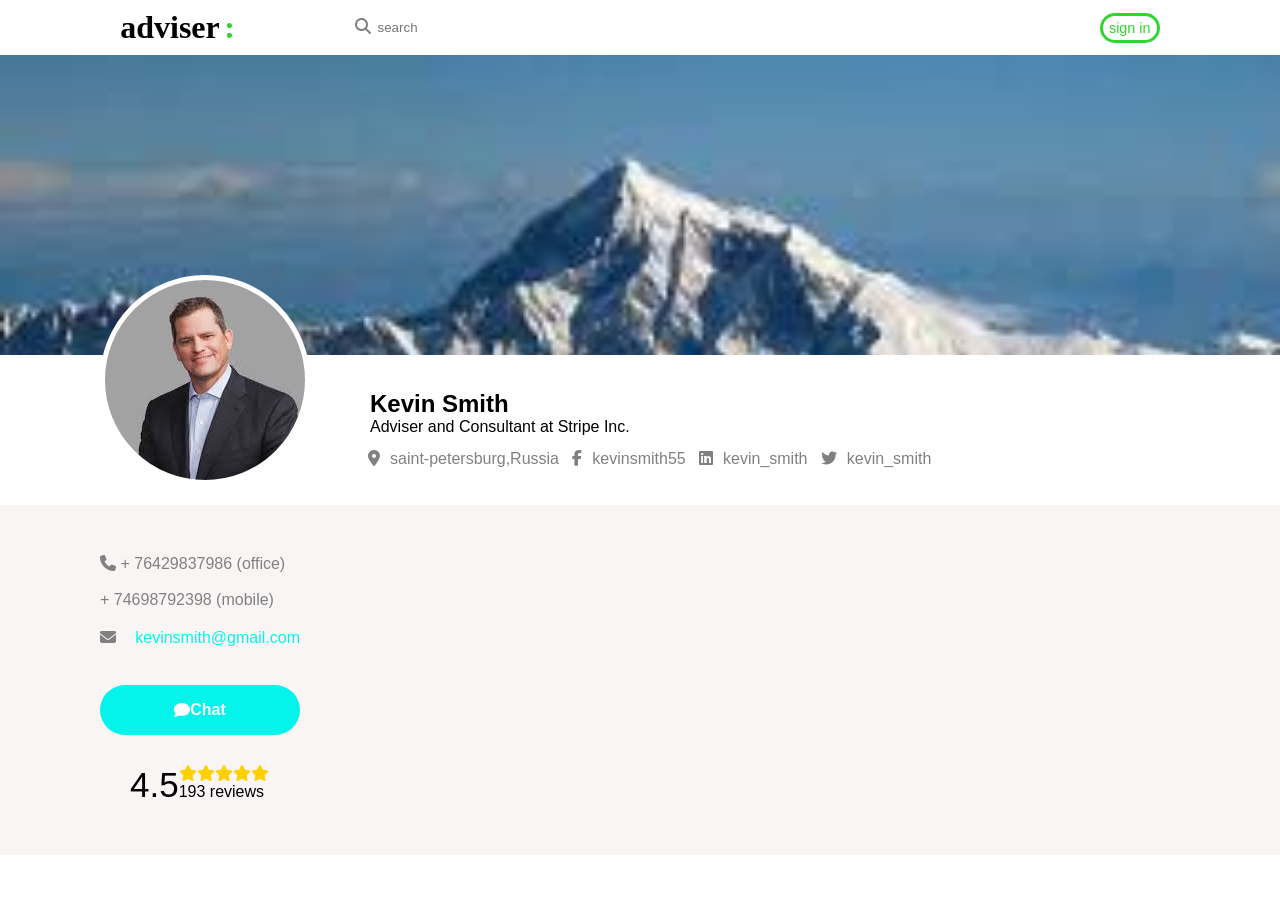
<file: index.html>
<!DOCTYPE html>
<html lang="en">
<head>
    <meta charset="UTF-8">
    <meta name="viewport" content="width=device-width, initial-scale=1.0">
    <title>task</title>
    <link rel="stylesheet" href="https://cdnjs.cloudflare.com/ajax/libs/font-awesome/6.4.2/css/all.min.css" integrity="sha512-z3gLpd7yknf1YoNbCzqRKc4qyor8gaKU1qmn+CShxbuBusANI9QpRohGBreCFkKxLhei6S9CQXFEbbKuqLg0DA==" crossorigin="anonymous" referrerpolicy="no-referrer" />
    <link rel="stylesheet" href="task.css">
</head>
<body>
    <header>
        <div class="navbar">
            <div class="heading">
                <p>adviser</p>
               <p id="one">:</p>
                
            </div>
        
            <div class="search">
                <i class="fa-solid fa-magnifying-glass"></i>
                <input  placeholder="search" class="search-input">
                
            </div>
            <!-- <div class="sign" >
                sign in
            </div> -->
            <button>
                sign in 
            </button>
   
        </div>
    </header>
   
    <div class="pic">
     <div class="sub-pic"></div>
        <div class="heading2">
            <h2>Kevin Smith</h2>
            <p>Adviser and Consultant at Stripe Inc.</p>
        </div>
        <div class="info">
            <div class="info1">
            <i class="fa-solid fa-location-dot"></i>
            <p>saint-petersburg,Russia</p>
            </div>
            <div class="info1">
            <i class="fa-brands fa-facebook-f"></i>
            <p>kevinsmith55</p>
            </div>
            <div class="info1">
            <i class="fa-brands fa-linkedin"></i>
            <p>kevin_smith</p>
            </div>
            <div class="info1">
            <i class="fa-brands fa-twitter"></i>
            <p>kevin_smith</p>
             </div>
        </div>
    </div>
    
    <footer>
       <div class="foot" >
         <div class="tel">
            <i class="fa-solid fa-phone"></i>
            <a href="tel:76429837986">+ 76429837986 (office)</a>
            <br>
            <br>
            <a href="tel:74698792398">+ 74698792398 (mobile)</a>
        
           <div class="mail">
            <i class="fa-solid fa-envelope"></i>
            <p>kevinsmith@gmail.com</p>
           </div>
         </div>
         <div class="chat">
            <i class="fa-solid fa-comment"></i>
            <h4>Chat</h4>
         </div>
         <!-- -->
         <div class="rating">
            <h>4.5</h>
            <div class="star">
                <i class="fa-solid fa-star"></i><i class="fa-solid fa-star"></i><i class="fa-solid fa-star"></i><i class="fa-solid fa-star"></i><i class="fa-solid fa-star"></i>
                <p>193 reviews</p>
            </div>
         </div>
         
         <div class="video">
            <iframe width="560" height="315" src="https://www.youtube.com/embed/k_XulSTIAts?si=pZ3apG3ZiNW0-rv_" title="YouTube video player" frameborder="0" allow="accelerometer; autoplay; clipboard-write; encrypted-media; gyroscope; picture-in-picture; web-share" allowfullscreen></iframe>
         </div>

    </div>
       
    </footer>
</body>
</html>
</file>
<file: task.css>
*{
    margin:0;
    font-family: Arial;
    border: border-box;
}
/*header*/
    .navbar{
    height: 55px;
    background-color: white;
    display: flex;
    align-items: center;
    justify-content: space-evenly;
    
}
.heading p {
    font-size: 2rem;
    color: black;
    display: inline;
    font-family: 'Times New Roman', Times, serif;
    font-weight: 700;
    
}

#one{
    color: rgb(46, 214, 46);
}
.search{
    display: inline;
    color: grey;
}
/* .sign{
    width: 60px;
    height: 25px;
    border-radius: 20px;
    border: 2px solid rgb(46, 214, 46) ;
    color:rgb(46, 214, 46) ;
    text-align: center;
} */
button{
    background-color: white;
    border: 3px solid rgb(46, 214, 46) ;
    color:rgb(46, 214, 46) ;
    border-radius: 20px;
    width: 60px;
    height: 30px;
    font-size: 0.9rem;
}
button:hover{
    transform: scale(1.1,1.1);
}
.search-input{
  border: none;
  width: 600px;
  height: 30px;
}
/* body*/
.pic{
    background-image: url("task.jpg");
    background-size: cover;
    height: 300px;
    display: flex;
    /* justify-content: left;
    align-items: end; */
}
.sub-pic{
    height: 200px;
    width: 200px;
    background-color:black;
    border-radius: 50%;
    border: 5px solid white;
    /* margin-left: 100px;
    margin-top: 1500px; */
    position: relative;
    top:220px;
    left: 100px;
    background-image: url("task2.jpg");
}
.heading2{
    
    position: relative;
    top:335px;
    left: 160px;
}
.heading2{
font-weight: 500;
}
.info{
    display: flex;
    width: 600px;
    height: 15px;
    justify-content: space-evenly;
    position: relative;
    top:395px;
    right: 125px;
    color: grey;
}
.info1{
    display: flex;
}
.info1:hover{
    transform: scale(1.1,1.1);
}
.info p{
    position: relative;
    left:10px;
}
/*foot*/
.foot{
    background-color: rgb(249, 245, 245);
    height: 350px;
    position: relative;
    top:150px;
    display: flex;
}
.tel a {
    text-decoration: none;
    color: grey;
}
.tel{
    color: grey;
    width: 200px;
    height: 100px;
    position: relative;
    left: 100px;
    top: 50px;
    
}

.mail{
    display: flex;
   justify-content: space-between;
   position: relative;
   top: 20px;
}
.mail p{
    color: rgb(4, 244, 236);
    font-weight: 500;
}
.chat{
  height: 50px;
  width: 200px;
  background-color:  rgb(4, 244, 236) ;
  border-radius: 30px;
  display: flex;
  color: white;
  justify-content: center;
  align-items: center;
  position: relative;
  right: 100px;
  top: 180px;
}
.chat:hover{
    transform: scale(1.1,1.1);
}
/*  */

.rating{
    display: flex;
    width: 150px;
   height: 50px;
   position: relative;
   right: 270px;
   top: 260px;
}

.rating h{
    font-size: 35px;
    font-weight: lighter;
}
.star{
    color: rgb(255, 208, 0);
    justify-content: center;
    align-items: center;
    
}
.star p{
    color: black;
}
.video{
    position: relative;
    right: 200px;
     top: 20px;
}
</file>
